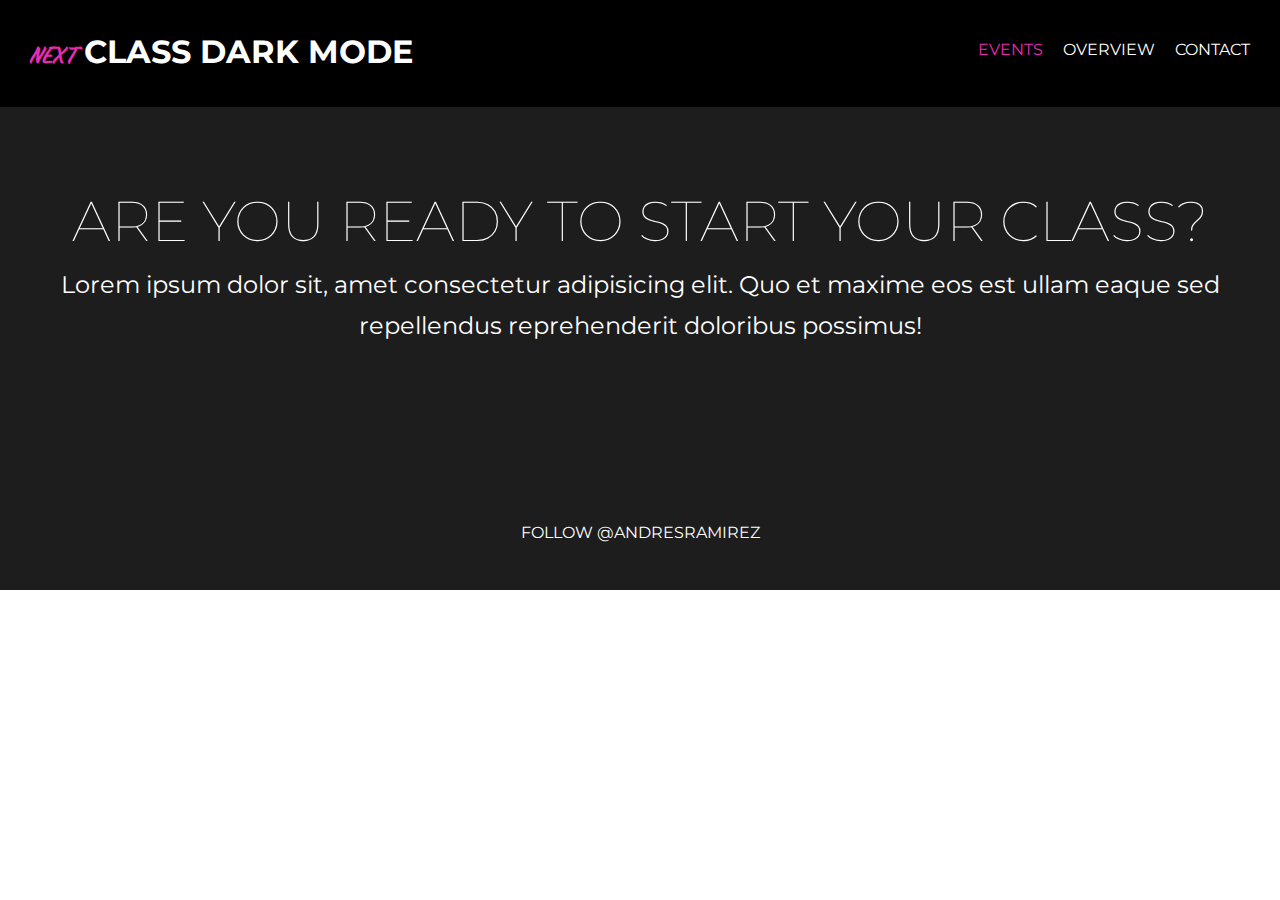
<file: index.html>
<!DOCTYPE html>
<html lang="en">

<head>
    <meta charset="UTF-8">
    <meta name="viewport" content="width=device-width, initial-scale=1.0">
    <link rel="stylesheet" href="/styles.css">
    <link rel="stylesheet" media="screen and (max-width:768px)" href="/mobile.css">

    <title>Document</title>
</head>

<body>
<header id="mainheader">
<nav class="navbar">
    <div class="container">
        <h1><a href="index.html" class="logo"><span>next</span> Class Dark Mode</a></h1>
        <ul>
            <li><a class="current" href="#mainheader">events</a></li>
            <li><a href="overview.html">overview</a></li>
            <li><a href="contact.html">contact</a></li>
        </ul>
    </div>
</nav>
<section id="features">
    <div class="container">
        <h1 class="display-1">Are you ready to start your class?</h1>
        <p class="display-2">Lorem ipsum dolor sit, amet consectetur adipisicing elit. Quo et maxime eos est ullam eaque sed repellendus reprehenderit doloribus possimus!</p>
        <div class="features-row"> 
        </div>
        <div class="features-row2">
        </div>
    </div>
</section>
</header>

<section id="footer">
    <a href="https://twitter.com/AndresRamirez?ref_src=twsrc%5Etfw" class="twitter-follow-button" data-show-count="false">Follow @AndresRamirez</a><script async src="https://platform.twitter.com/widgets.js" charset="utf-8"></script>
</section>
    <script src="js/index.js"></script>
</body>

</html>
</file>
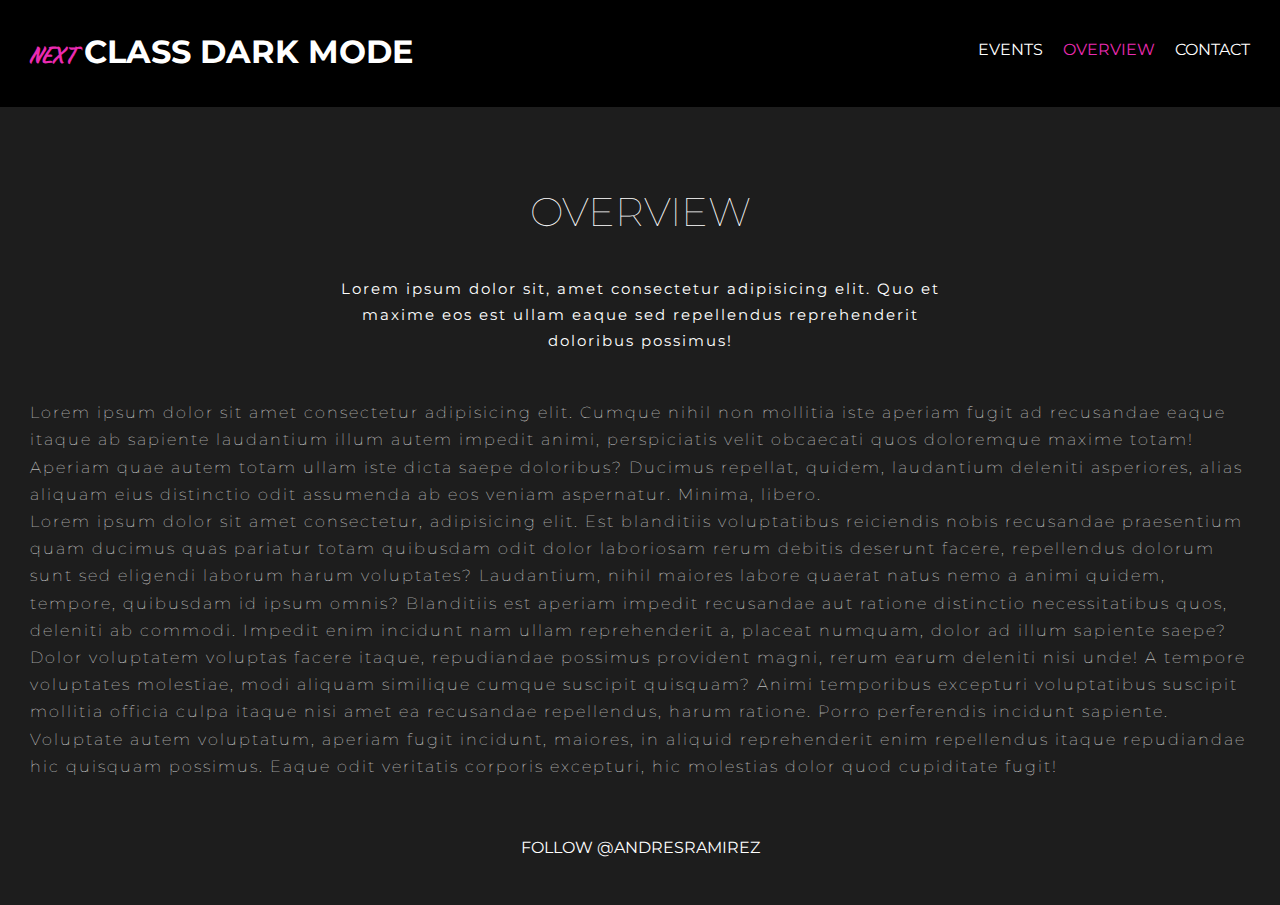
<file: overview.html>
<!DOCTYPE html>
<html lang="en">

<head>
    <meta charset="UTF-8">
    <meta name="viewport" content="width=device-width, initial-scale=1.0">
    <link rel="stylesheet" href="/styles.css">
    <link rel="stylesheet" media="screen and (max-width:768px)" href="/mobile.css">
    <title>Document</title>
</head>

<body>
<header id="mainheader">
<nav class="navbar">
    <div class="container">
        <h1><a href="index.html" class="logo"><span>next</span> Class Dark Mode</a></h1>
        <ul>
            <li><a href="index.html">events</a></li>
            <li><a class="current" href="overview.html">overview</a></li>
            <li><a href="contact.html">contact</a></li>
        </ul>
    </div>
</nav>

<section id="overview">
    <div class="container">
        <h1>Overview</h1>
        <p class="display-3">
            Lorem ipsum dolor sit, amet consectetur adipisicing elit. Quo et maxime eos est ullam eaque sed repellendus reprehenderit doloribus possimus!
        </p>

        <p class="display-4">
            Lorem ipsum dolor sit amet consectetur adipisicing elit. Cumque nihil non mollitia iste aperiam fugit ad recusandae eaque itaque ab sapiente laudantium illum autem impedit animi, perspiciatis velit obcaecati quos doloremque maxime totam! Aperiam quae autem totam ullam iste dicta saepe doloribus? Ducimus repellat, quidem, laudantium deleniti asperiores, alias aliquam eius distinctio odit assumenda ab eos veniam aspernatur. Minima, libero. <br>

Lorem ipsum dolor sit amet consectetur, adipisicing elit. Est blanditiis voluptatibus reiciendis nobis recusandae praesentium quam ducimus quas pariatur totam quibusdam odit dolor laboriosam rerum debitis deserunt facere, repellendus dolorum sunt sed eligendi laborum harum voluptates? Laudantium, nihil maiores labore quaerat natus nemo a animi quidem, tempore, quibusdam id ipsum omnis? Blanditiis est aperiam impedit recusandae aut ratione distinctio necessitatibus quos, deleniti ab commodi. Impedit enim incidunt nam ullam reprehenderit a, placeat numquam, dolor ad illum sapiente saepe? Dolor voluptatem voluptas facere itaque, repudiandae possimus provident magni, rerum earum deleniti nisi unde! A tempore voluptates molestiae, modi aliquam similique cumque suscipit quisquam? Animi temporibus excepturi voluptatibus suscipit mollitia officia culpa itaque nisi amet ea recusandae repellendus, harum ratione. Porro perferendis incidunt sapiente. Voluptate autem voluptatum, aperiam fugit incidunt, maiores, in aliquid reprehenderit enim repellendus itaque repudiandae hic quisquam possimus. Eaque odit veritatis corporis excepturi, hic molestias dolor quod cupiditate fugit!
        </p>
    </div>
</section>

</header>

<section id="footer">
    <a href="https://twitter.com/AndresRamirez?ref_src=twsrc%5Etfw" class="twitter-follow-button" data-show-count="false">Follow @AndresRamirez</a><script async src="https://platform.twitter.com/widgets.js" charset="utf-8"></script>
</section>
    
</body>

</html>
</file>
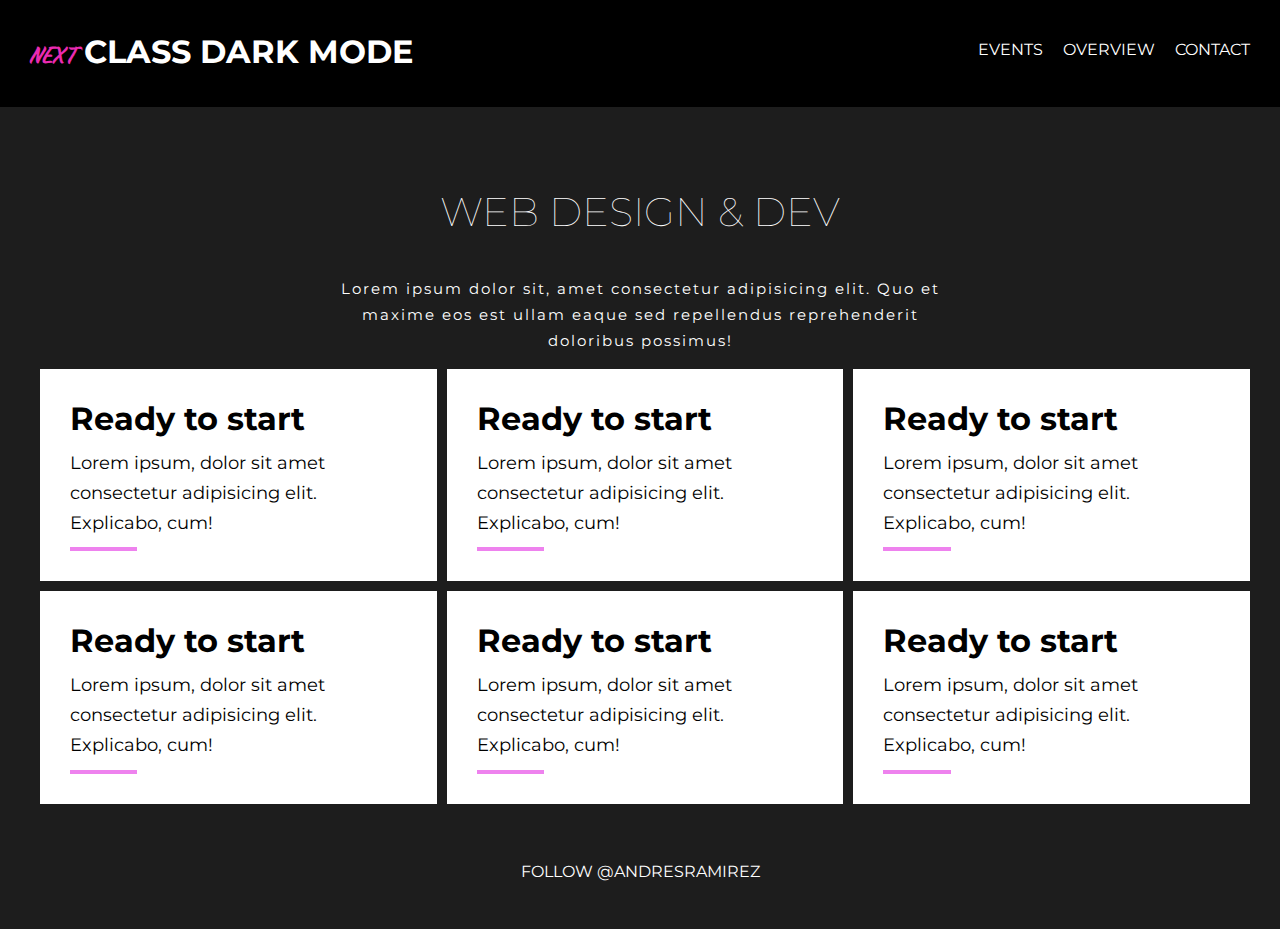
<file: webdev.html>
<!DOCTYPE html>
<html lang="en">

<head>
    <meta charset="UTF-8">
    <meta name="viewport" content="width=device-width, initial-scale=1.0">
    <link rel="stylesheet" href="/styles.css">
    <link rel="stylesheet" media="screen and (max-width:768px)" href="/mobile.css">
    <title>Document</title>
</head>

<body>
<header id="mainheader">
<nav class="navbar">
    <div class="container">
        <h1><a href="index.html" class="logo"><span>next</span> Class Dark Mode</a></h1>
        <ul>
            <li><a href="index.html">events</a></li>
            <li><a href="overview.html">overview</a></li>
            <li><a href="contact.html">contact</a></li>
        </ul>
    </div>
</nav>

<section id="webdev">
    <div class="container">
        <h1>Web Design & Dev</h1>
        <p class="display-3">Lorem ipsum dolor sit, amet consectetur adipisicing elit. Quo et maxime eos est ullam eaque sed repellendus reprehenderit doloribus possimus!</p>
    
    <div class="webdev-row">
        <div class="box box-1">
            <h2>Ready to start</h2>
            <p>Lorem ipsum, dolor sit amet consectetur adipisicing elit. Explicabo, cum!</p>
            <hr>
        </div>
        <div class="box box-2">
            <h2>Ready to start</h2>
            <p>Lorem ipsum, dolor sit amet consectetur adipisicing elit. Explicabo, cum!</p>
            <hr>
        </div>
        <div class="box box-3">
            <h2>Ready to start</h2>
            <p>Lorem ipsum, dolor sit amet consectetur adipisicing elit. Explicabo, cum!</p>
            <hr>
        </div>
    </div>
    <div class="webdev-row">
        <div class="box box-1">
            <h2>Ready to start</h2>
            <p>Lorem ipsum, dolor sit amet consectetur adipisicing elit. Explicabo, cum!</p>
            <hr>
        </div>
        <div class="box box-2">
            <h2>Ready to start</h2>
            <p>Lorem ipsum, dolor sit amet consectetur adipisicing elit. Explicabo, cum!</p>
            <hr>
        </div>
        <div class="box box-3">
            <h2>Ready to start</h2>
            <p>Lorem ipsum, dolor sit amet consectetur adipisicing elit. Explicabo, cum!</p>
            <hr>
        </div>
    </div>
</div>
</section>

</header>

<section id="footer">
    <a href="https://twitter.com/AndresRamirez?ref_src=twsrc%5Etfw" class="twitter-follow-button" data-show-count="false">Follow @AndresRamirez</a><script async src="https://platform.twitter.com/widgets.js" charset="utf-8"></script>
</section>
    <script src="js/index.js"></script>
</body>

</html>
</file>
<file: styles.css>
@import url('https://fonts.googleapis.com/css2?family=Montserrat:wght@100;200;300;400;500;600;700;800;900&display=swap');

@import url('https://fonts.googleapis.com/css2?family=Birthstone&display=swap');

* {
  padding: 0;
  margin: 0;
  box-sizing: border-box;
}

html,
body {
  font-family: "Montserrat", sans-serif;
  scroll-behavior: smooth;
}

a {
  text-decoration: none;
  text-transform: uppercase;
  color: #fff;
  font-size: 1em;
}

li {
  margin-top: 1em;
}

p {
  font-size: 1rem;
  margin: 10px 0;
  line-height: 1.7em;
}

h1 {
  text-transform: uppercase;
}

span {
  font-family: 'Birthstone', cursive;
  font-size: 30px;
  color: #ea2bb2;
}

.btn {
  padding: 10px 20px;
  background: #000;
  color: #fff;
  border: none;
  text-transform: uppercase;
  letter-spacing: 2px;
  cursor: pointer;
  border-radius: 5px;
}

.btn:hover {
  background: #545454;
}

form .form-group {
  margin-bottom: 1em;

}

form .form-control {
  padding: 1em;
  display: block;
  width: 100%;
  border-radius: 4px;
  background: #000;
  color: #fff;
  border: none;
}

form button {
  width: 100%;
  margin-bottom: 2em;
}

.container {
  max-width: 1300px;
  overflow: auto;
  margin: 0 auto;
  padding: 0 30px;
}

.navbar ul li a:hover,
.navbar ul li a.current {
  color: #ea2bb2;
}

::placeholder {
  font-family: "Font Awesome 5 free";
  font-weight: 500;
  content: "\f007";
  text-align: right;
}

/* mainheader */
#mainheader {
  color: #fff;
}

/* navbar */
.navbar {
  background: #000;
}

.navbar .logo {
  float: left;
  margin: 1em 0;
}

.navbar ul {
  float: right;
  margin: 1.5em 0;
}

.navbar ul li {
  display: inline-block;
  margin-left: 1em;
}

/* Features */
#features {
  background: #1d1d1d;
}

#features {
  padding: 80px 0;
}

#features .features-row, .features-row2 {
  display: flex;
}

#features .features-row .image {
  width: 120%;
 
}

#features .features-row .text {
  padding: 10px 20px 20px 20px;
  text-align: justify;
  width: 100%;
}

#features .features-row .text p {
  padding: 10px 0;
}

#features .features-row img {
  width: 100%;
  height: 40vh;
}

#features .features-row .btn {
 font-size: .9rem;
}

#features .features-row2 .image {
  width: 120%;
 
}

#features .features-row2 .text {
  padding: 10px 20px 20px 20px;
  text-align: justify;
  width: 100%;
}

#features .features-row2 .text p {
  padding: 10px 0;
}

#features .features-row2 img {
  width: 100%;
  height: 40vh;
}

#features .features-row2 .btn {
  font-size: .8rem;
}

#features .display-2 {
  text-align: center;
  font-size: 1.5em;
  margin-bottom: 2em;
}

#features .display-1 {
  font-weight: lighter;
  font-size: 3.5em;
  text-align: center;
}

/* webdev */
#webdev {
  background: #1d1d1d;
}

#webdev h1 {
  font-size: 2.5em;
  text-align: center;
  margin: 2em 0 1em 0;
  font-weight: lighter;
}

#webdev .display-3 {
  width: 50%;
  font-size: .95em;
  text-align: center;
  margin: 0 auto;
  letter-spacing: 2px;
  margin-bottom: 1em;
}

.webdev-row {
  display: flex;
}

.box {
  background: #fff;
  color: #000;
  padding: 30px;
  margin-bottom: 10px;
  margin-left: 10px;
}

hr {
  width: 20%;
  color: violet;
  border: 2.5px solid violet;
}

.webdev-row h2 {
  font-size: 2em;
}

.webdev-row p {
  font-size: 1.1em;
}

/* overview */
#overview {
  background: #1d1d1d;
}

#overview h1 {
  font-size: 2.5em;
  text-align: center;
  margin: 2em 0 1em 0;
  font-weight: lighter;
}

#overview .display-3 {
  width: 50%;
  font-size: .95em;
  text-align: center;
  margin: 0 auto;
  letter-spacing: 2px;
  margin-bottom: 3em;
}

#overview .display-4 {
  font-size: 1em;
  letter-spacing: 2px;
  font-weight: lighter;
}

/* contact */
#contact {
  background: #1d1d1d;
}

#contact form {
  width: 50%;
  margin: 0 auto;
}

#contact h1 {
  font-size: 2.5em;
  text-align: center;
  margin: 2em 0 1em 0;
  font-weight: lighter;
}

#contact .display-3 {
  width: 50%;
  font-size: .95em;
  text-align: center;
  margin: 0 auto;
  letter-spacing: 2px;
  margin-bottom: 3em;
}

/* footer */
#footer {
  text-align: center;
  padding: 3em;
  background: #1d1d1d;
}
</file>
<file: mobile.css>
.navbar .logo{
    float: none;
    display: block;
    text-align: center;
    margin: 0 auto;
}

.navbar ul {
    text-align: center;
    float: none;
    margin: 0 auto;
}

.navbar ul li {
    display: inline-block;
    margin-bottom: 2em;
}

#features .features-row {
    display: block;
}

#features .features-row .image {
    width: 100%;
    margin: 0 auto;
}

#features .features-row2 {
    display: block;
}

#features .features-row2 .image {
    width: 100%;
    margin: 0 auto;
}

.webdev-row {
    display: block;
}

#contact form {
width: 80%;
}
</file>
